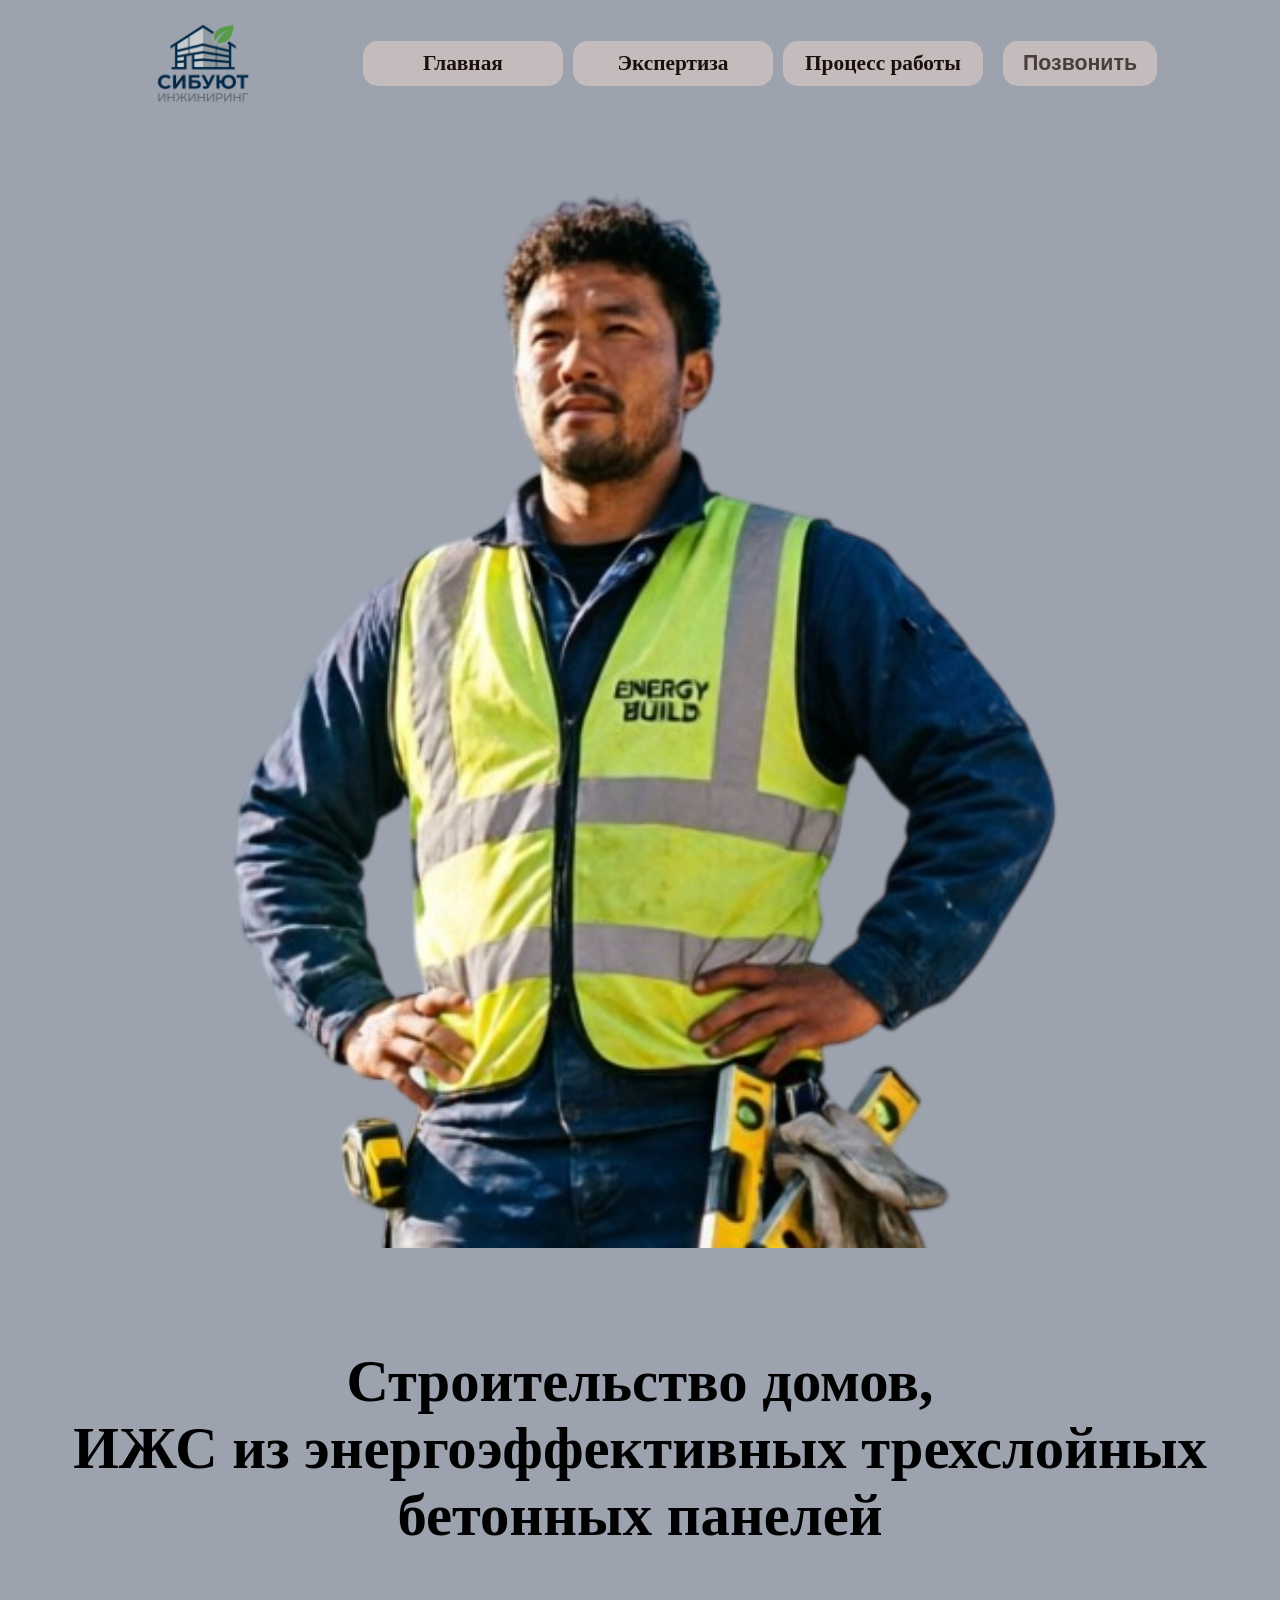
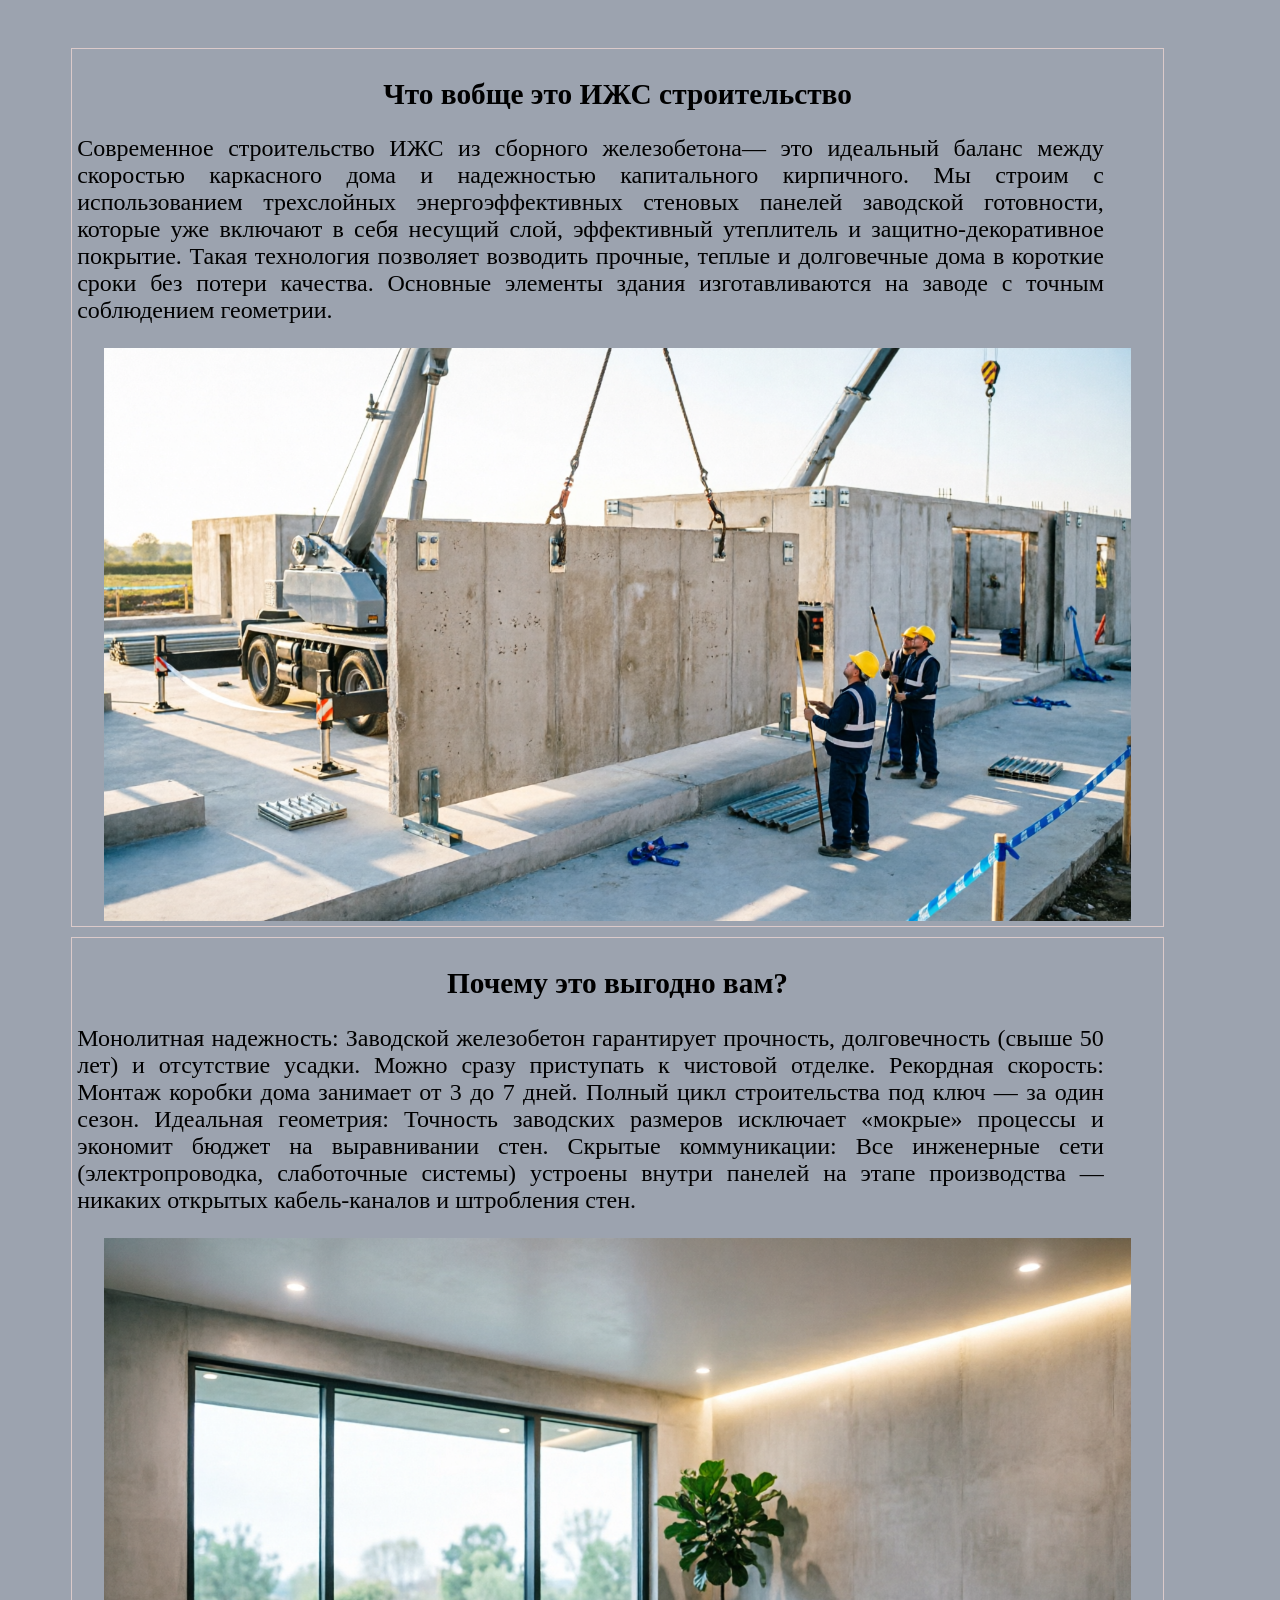
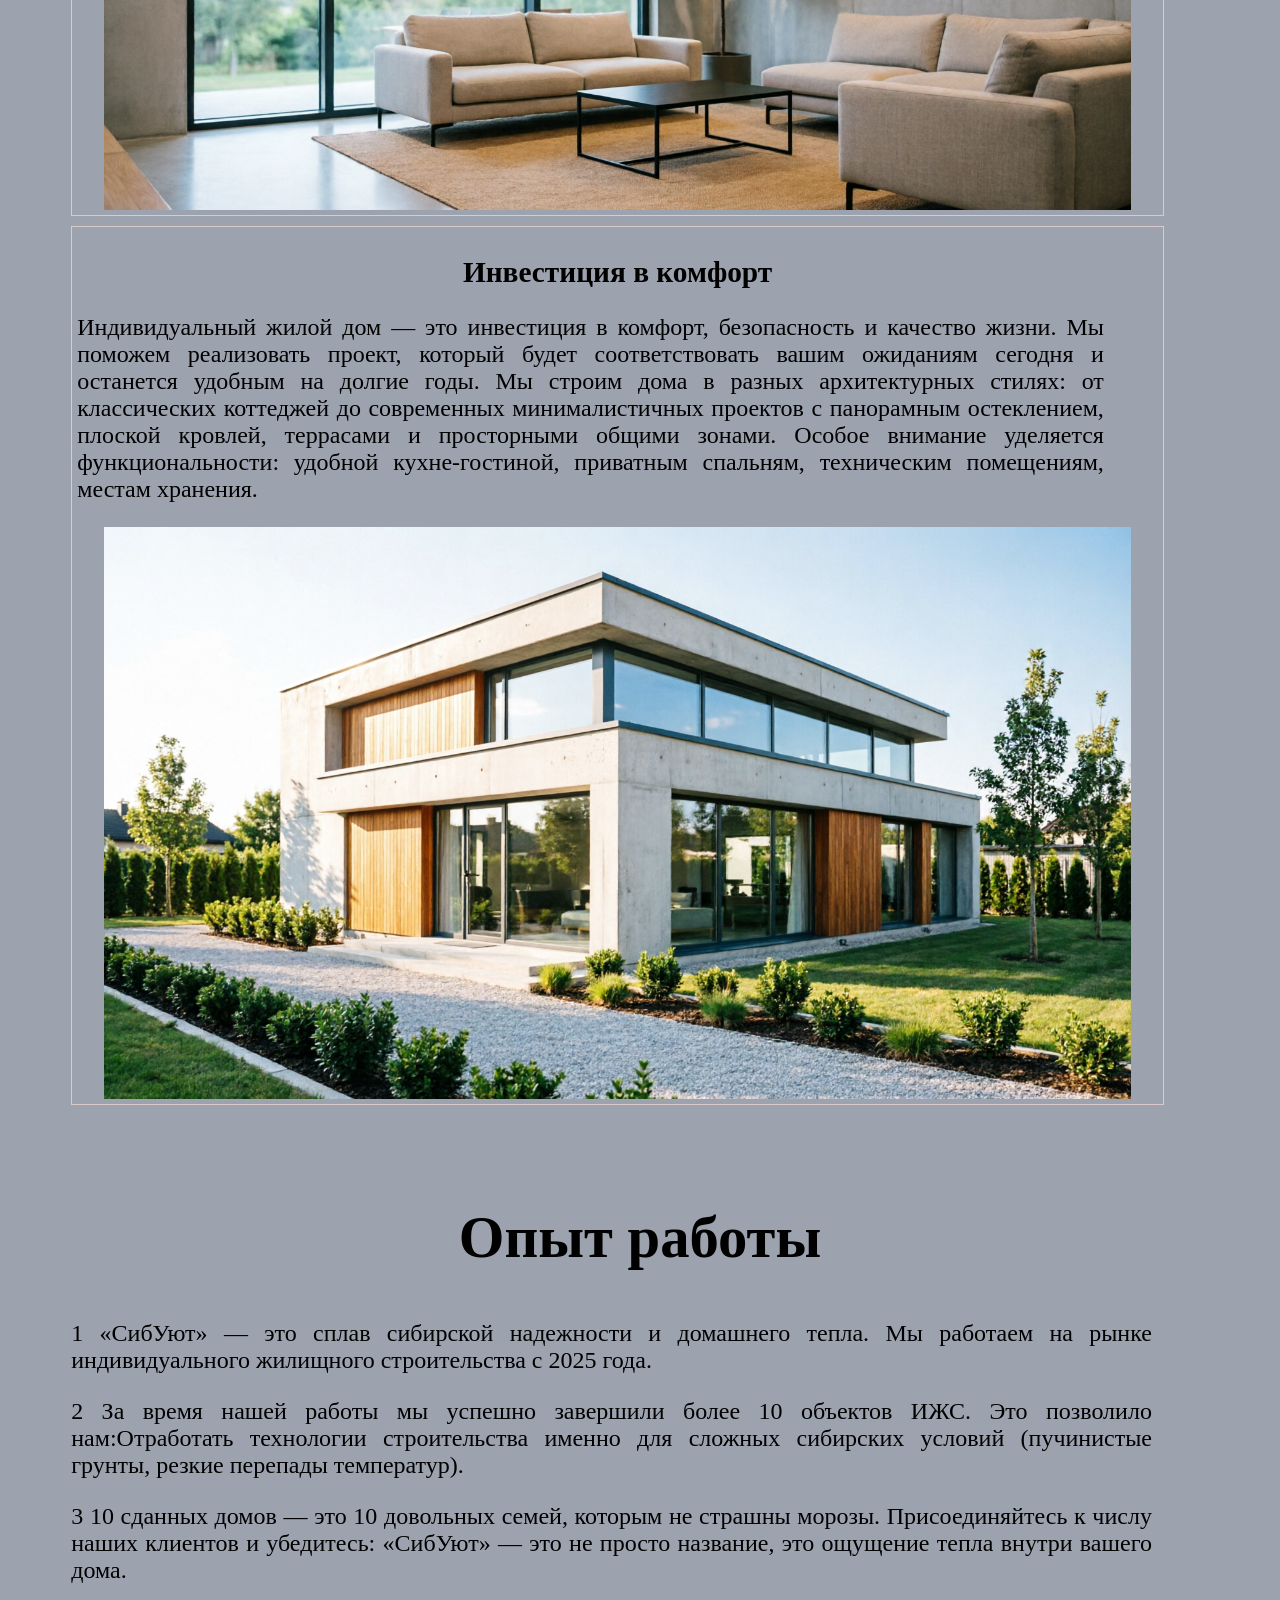
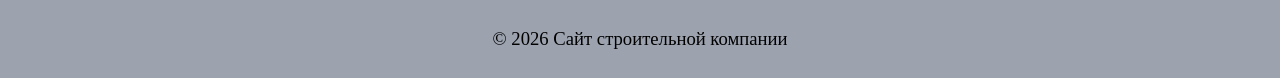
<file: index.html>
<!DOCTYPE html>
<html lang="ru">
<head>
    <meta charset="UTF-8">
    <meta name="viewport" content="width=device-width, initial-scale=1.0">
    <title>СибУют</title>
    <link rel="stylesheet" href="./css/style.css">
</head>
<body>
    <main>
              
        <header>
            <nav>
                <img class="logo" src="./img/logo.png" alt="">
                <ul >
                    <li ><a href="index.html">Главная</a></li>
                    <li><a href="index2.html">Экспертиза</a></li>
                    <li><a href="index3.html">Процесс работы</a></li>
                </ul>
                <button class="call" onclick="openPopup()">Позвонить</button>
            </nav>    
        </header>

        <div class="container">
            <section>
                <div class="wraper">
                    <img class="man" src="./img/man.png" alt="">
                    <h1 class="title">
                        Строительство домов, <br>ИЖС из энергоэффективных  трехслойных бетонных панелей
                    </h1>
                </div>           
            </section>

            <section>
                <div class="cards">
                    <div class="card">
                        <h2 class="sub-title">Что вобще это ИЖС строительство</h2>
                        <p class="description">Современное строительство ИЖС из сборного железобетона— это идеальный баланс между скоростью каркасного дома и надежностью капитального кирпичного. Мы строим с использованием трехслойных энергоэффективных стеновых панелей заводской готовности, которые уже включают в себя несущий слой, эффективный утеплитель и защитно-декоративное покрытие.
                        Такая технология позволяет возводить прочные, теплые и долговечные дома в короткие сроки без потери качества.
                        Основные элементы здания изготавливаются на заводе с точным соблюдением геометрии.
                        </p>
                        <img class="picture" src="./img/left.png" alt="">
                    </div>
                    <div class="card">
                        <h2 class="sub-title">Почему это выгодно вам?</h2>
                        <p class="description">Монолитная надежность: Заводской железобетон гарантирует прочность, долговечность (свыше 50 лет) и отсутствие усадки. Можно сразу приступать к чистовой отделке.
                        Рекордная скорость: Монтаж коробки дома занимает от 3 до 7 дней. Полный цикл строительства под ключ — за один сезон.
                        Идеальная геометрия: Точность заводских размеров исключает «мокрые» процессы и экономит бюджет на выравнивании стен.
                        Скрытые коммуникации: Все инженерные сети (электропроводка, слаботочные системы) устроены внутри панелей на этапе производства — никаких открытых кабель-каналов и штробления стен.</p>
                        <img class="picture" src="./img/center.png" alt="">
                        
                    </div>
                    <div class="card">
                        <h2 class="sub-title">Инвестиция в комфорт</h2>
                        

                        <p class="description">
                        Индивидуальный жилой дом — это инвестиция в комфорт, безопасность и качество жизни. Мы поможем реализовать проект, который будет соответствовать вашим ожиданиям сегодня и останется удобным на долгие годы.
                        Мы строим дома в разных архитектурных стилях: от классических коттеджей до современных минималистичных проектов с панорамным остеклением, плоской кровлей, террасами и просторными общими зонами.
                        Особое внимание уделяется функциональности: удобной кухне-гостиной, приватным спальням, техническим помещениям, местам хранения. </p>
                        <img class="picture" src="./img/right.png" alt="">
                    </div>
                </div>
            </section>

            <section>
               <h2 class="title">Опыт работы</h2>

                    <p class="description"> 1 «СибУют» — это сплав сибирской надежности и домашнего тепла. Мы работаем на рынке индивидуального жилищного строительства с 2025 года.</p>

                    <p class="description"> 2 За время нашей работы мы успешно завершили более 10 объектов ИЖС. Это позволило нам:Отработать технологии строительства именно для сложных сибирских условий (пучинистые грунты, резкие перепады температур).</p>

                    <p class="description">3 10 сданных домов — это 10 довольных семей, которым не страшны морозы. Присоединяйтесь к числу наших клиентов и убедитесь: «СибУют» — это не просто название, это ощущение тепла внутри вашего дома.</p>
            </section>
        
        </div>
        
        <footer>
            © 2026  Сайт строительной компании  
        </footer>

    </main>

    <!-- модальное окно -->
    <div class="modal" id="modal">
    <div class="modal-dialog">
        <button onclick="closePopup()">X</button>
        <span class="modal-title" >
          Оставьте заявку и получите расчет стоимость макета
          в течение 30 минут
        </span>
        <form action="#" class="hero-form">
          <input type="text" name="username" class="form hero-form__input" placeholder="Ваше имя">
          <input type="text" name="phone" class="form hero-form__input phone" placeholder="Контактный телефон">
          <input type="text" name="email" class="form hero-form__input" placeholder="Электронная почта">
          <button class="call-me"> Оставить заявку</button>
        </form>    
      </div>
  </div>

    <script>
        function closePopup() {
            var modal = document.querySelector('.modal');
            modal.style.display = 'none';
        }

        function openPopup() {
            var modal = document.querySelector('.modal');
            modal.style.display = 'block';
        }
    </script>

</body>
</html>
</file>
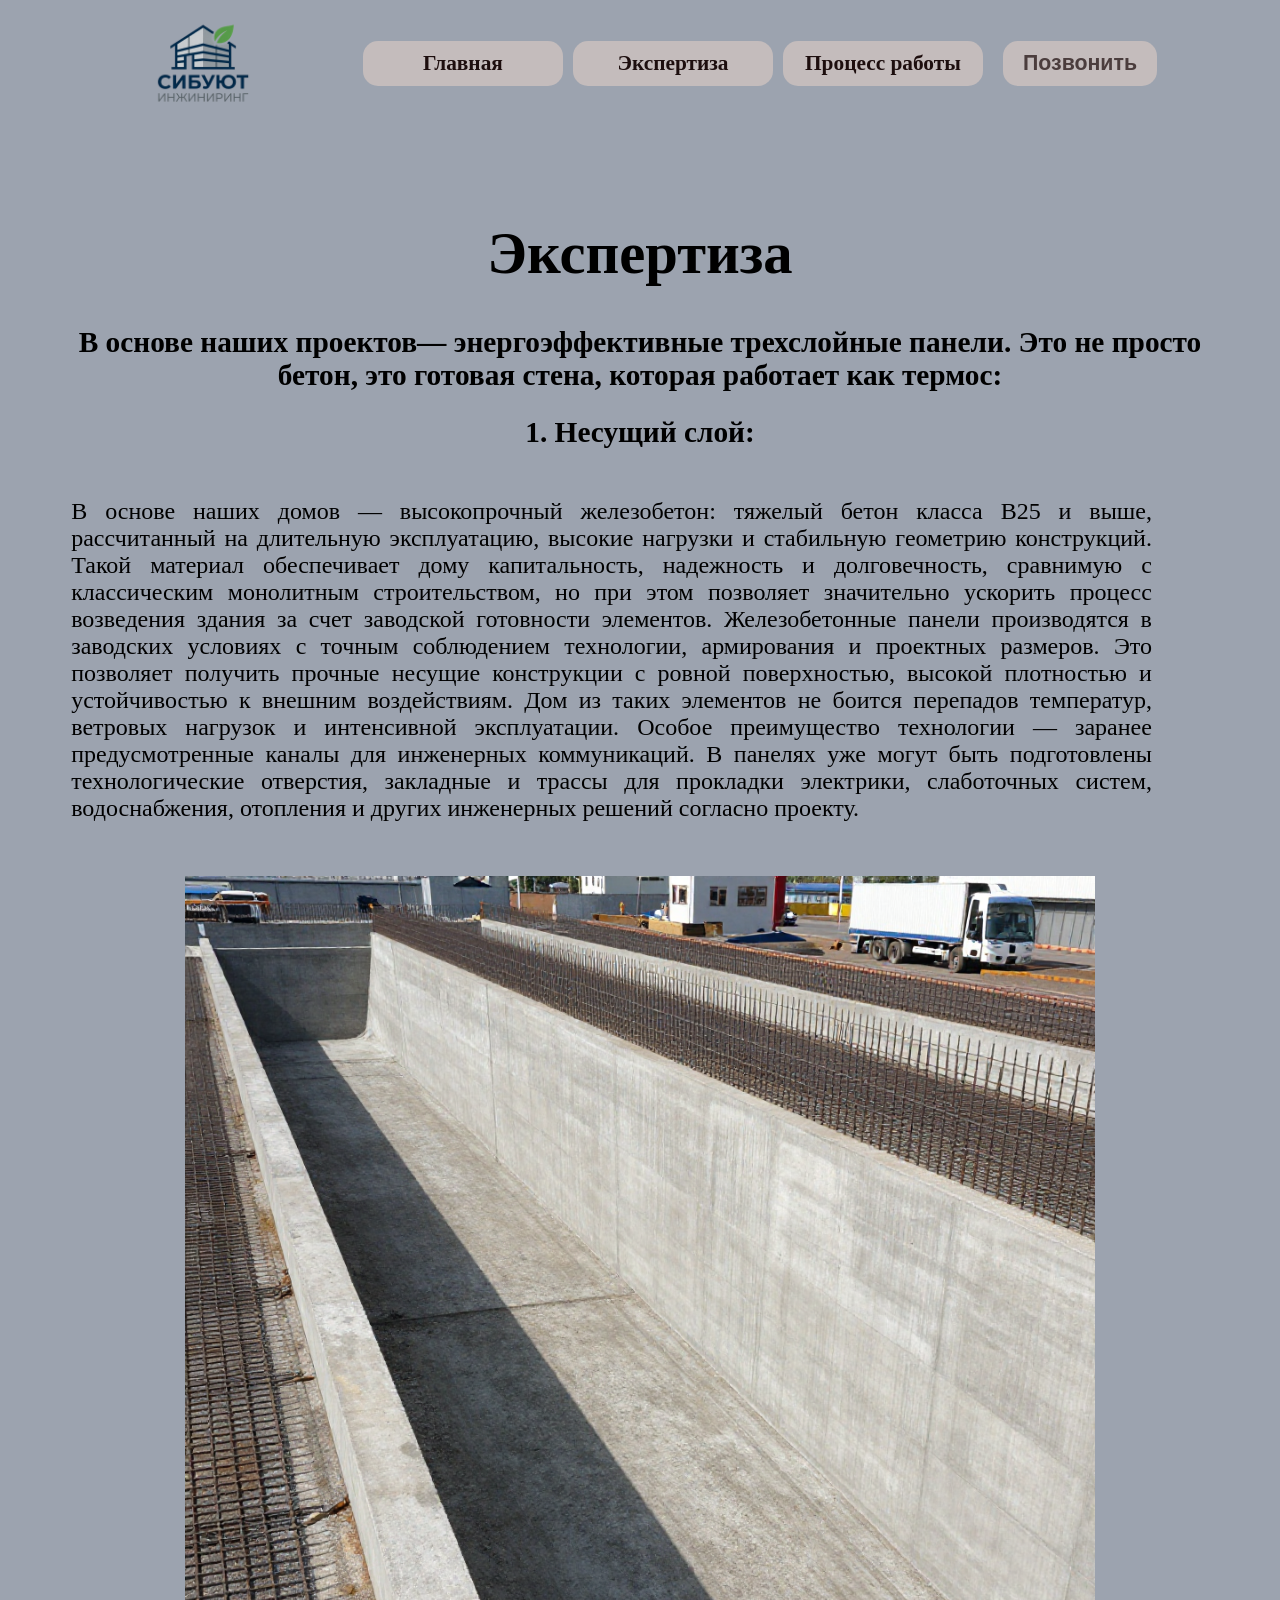
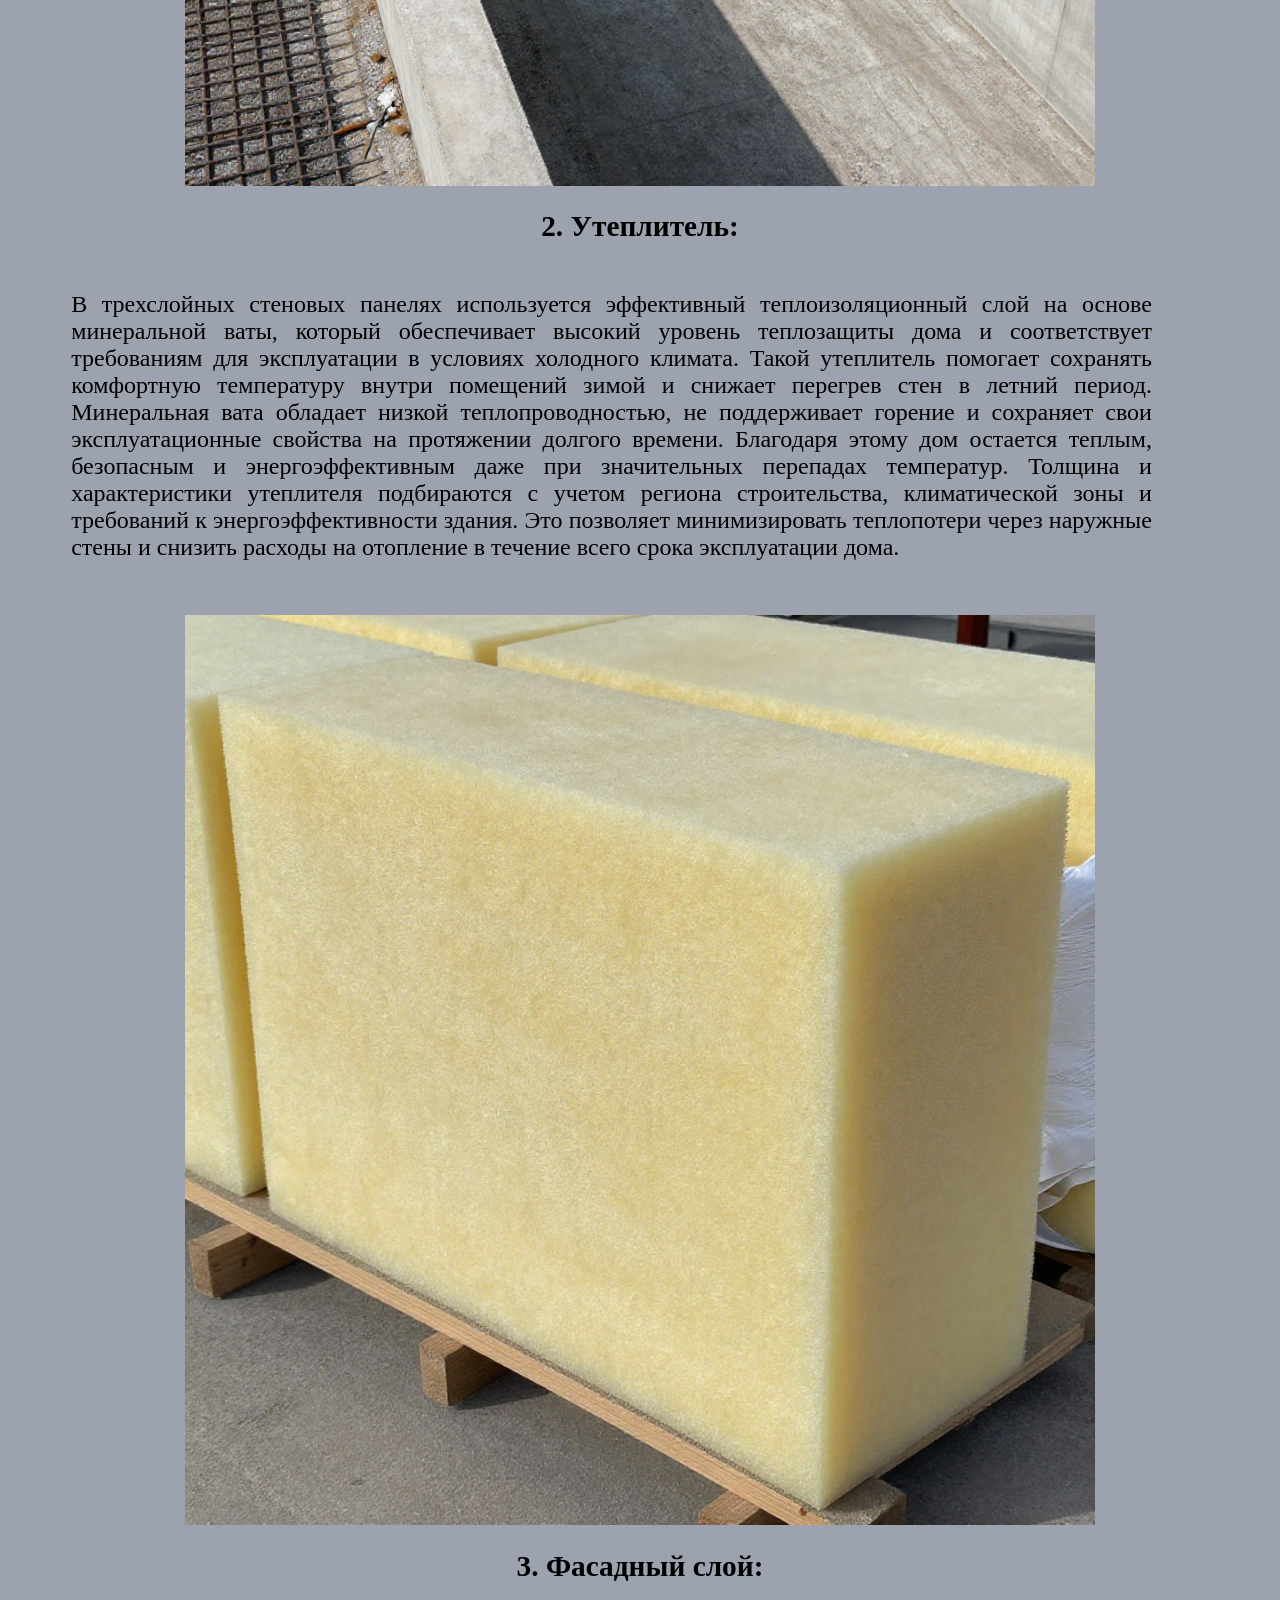
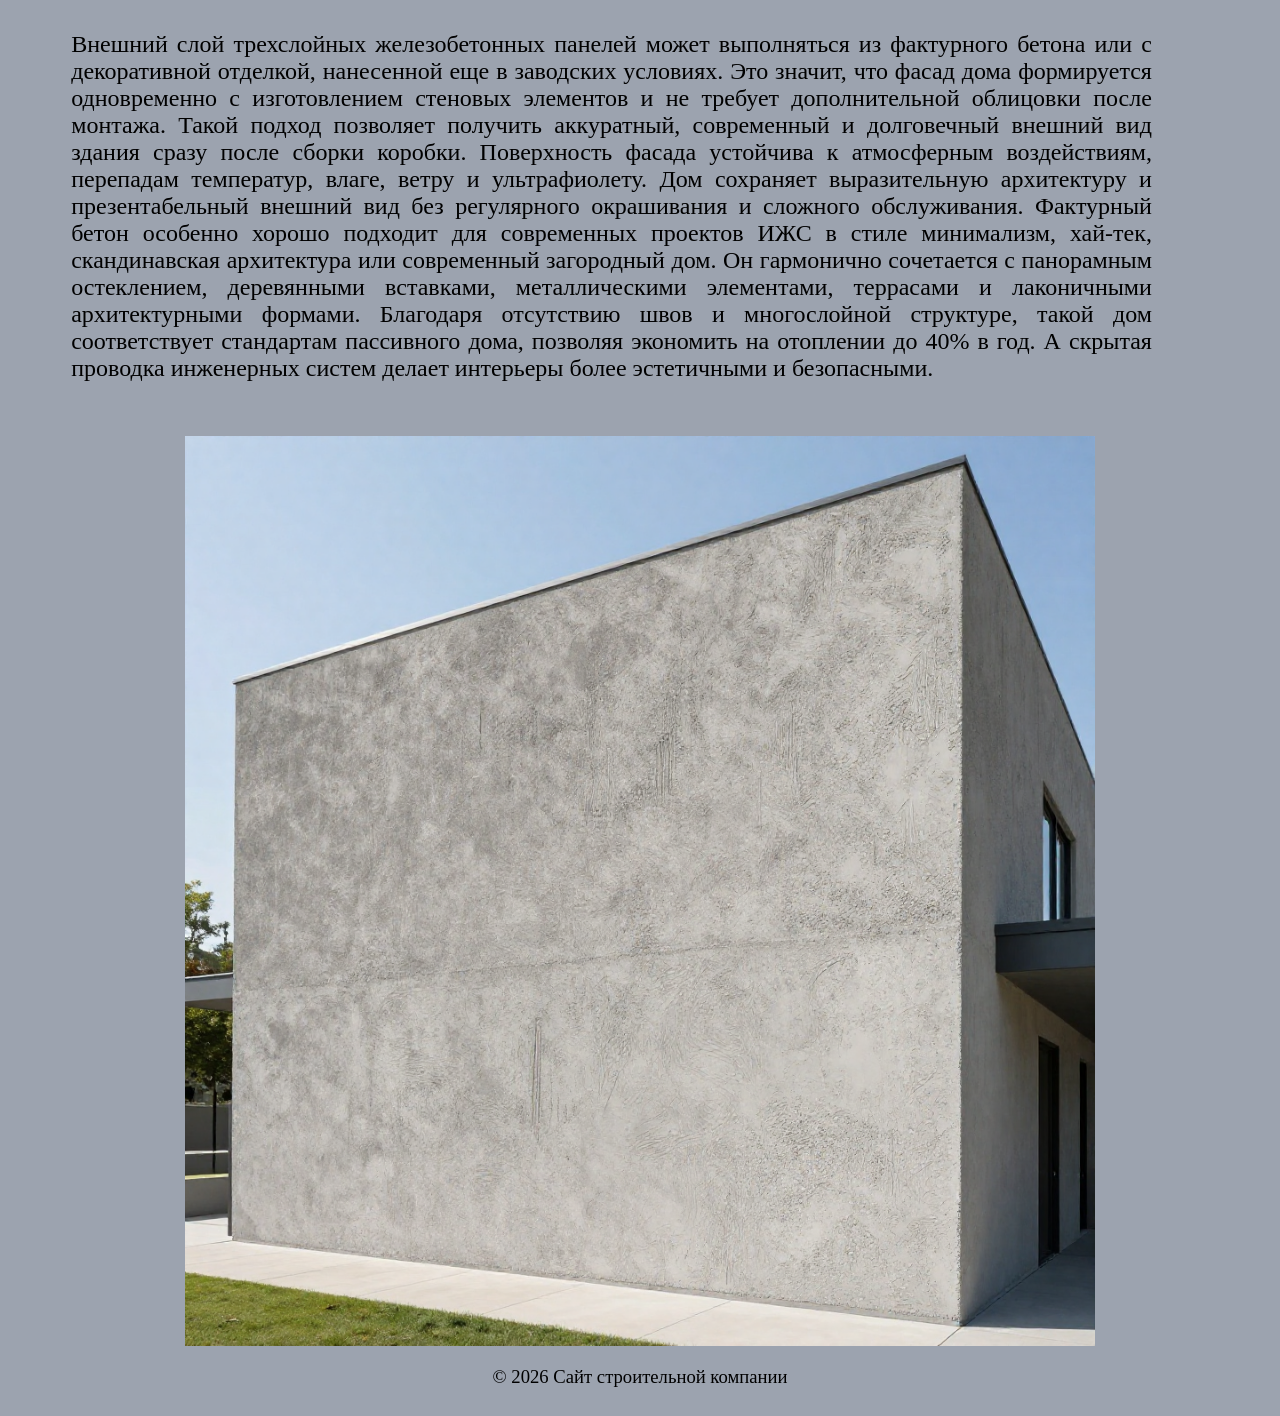
<file: index2.html>
<!DOCTYPE html>
<html lang="ru">
<head>
    <meta charset="UTF-8">
    <meta name="viewport" content="width=device-width, initial-scale=1.0">
    <title>СибУют</title>
    <link rel="stylesheet" href="./css/style.css">
</head>
<body>
    <main>
        <header>
            <nav>
                <img class="logo" src="./img/logo.png" alt="">
                <ul >
                    <li ><a href="index.html">Главная</a></li>
                    <li><a href="index2.html">Экспертиза</a></li>
                    <li><a href="index3.html">Процесс работы</a></li>
                </ul>
                <button class="call" onclick="openPopup()">Позвонить</button>
            </nav>
            
        </header>
        
        <div class="container">
            <h1 class="title">Экспертиза</h1>

            <h2 class="sub-title">В основе наших проектов— энергоэффективные трехслойные панели. Это не просто бетон, это готовая стена, которая работает как термос:</h2>

            
            <h2 class="sub-title">1. Несущий слой:</h2>
            <div class="card-2">
                    <p class="description">В основе наших домов — высокопрочный железобетон: тяжелый бетон класса В25 и выше, рассчитанный на длительную эксплуатацию, высокие нагрузки и стабильную геометрию конструкций. Такой материал обеспечивает дому капитальность, надежность и долговечность, сравнимую с классическим монолитным строительством, но при этом позволяет значительно ускорить процесс возведения здания за счет заводской готовности элементов.
                    Железобетонные панели производятся в заводских условиях с точным соблюдением технологии, армирования и проектных размеров. Это позволяет получить прочные несущие конструкции с ровной поверхностью, высокой плотностью и устойчивостью к внешним воздействиям. Дом из таких элементов не боится перепадов температур, ветровых нагрузок и интенсивной эксплуатации.
                    Особое преимущество технологии — заранее предусмотренные каналы для инженерных коммуникаций. В панелях уже могут быть подготовлены технологические отверстия, закладные и трассы для прокладки электрики, слаботочных систем, водоснабжения, отопления и других инженерных решений согласно проекту.</p>

                    <img class="pic-2" src="./img/nec sloy.png" alt="">
            </div>

            <h2 class="sub-title">2. Утеплитель:</h2>
            <div class="card-2">
                    <p class="description">В трехслойных стеновых панелях используется эффективный теплоизоляционный слой на основе минеральной ваты, который обеспечивает высокий уровень теплозащиты дома и соответствует требованиям для эксплуатации в условиях холодного климата. Такой утеплитель помогает сохранять комфортную температуру внутри помещений зимой и снижает перегрев стен в летний период.
                    Минеральная вата обладает низкой теплопроводностью, не поддерживает горение и сохраняет свои эксплуатационные свойства на протяжении долгого времени. Благодаря этому дом остается теплым, безопасным и энергоэффективным даже при значительных перепадах температур.
                    Толщина и характеристики утеплителя подбираются с учетом региона строительства, климатической зоны и требований к энергоэффективности здания. Это позволяет минимизировать теплопотери через наружные стены и снизить расходы на отопление в течение всего срока эксплуатации дома.</p>
                    
                    <img class="pic-2" src="./img/ytip sloy.png" alt="">
            </div>

            <h2 class="sub-title">3. Фасадный слой:</h2>
            <div class="card-2">
                    <p class="description">Внешний слой трехслойных железобетонных панелей может выполняться из фактурного бетона или с декоративной отделкой, нанесенной еще в заводских условиях. Это значит, что фасад дома формируется одновременно с изготовлением стеновых элементов и не требует дополнительной облицовки после монтажа.
                    Такой подход позволяет получить аккуратный, современный и долговечный внешний вид здания сразу после сборки коробки. Поверхность фасада устойчива к атмосферным воздействиям, перепадам температур, влаге, ветру и ультрафиолету. Дом сохраняет выразительную архитектуру и презентабельный внешний вид без регулярного окрашивания и сложного обслуживания.
                    Фактурный бетон особенно хорошо подходит для современных проектов ИЖС в стиле минимализм, хай-тек, скандинавская архитектура или современный загородный дом. Он гармонично сочетается с панорамным остеклением, деревянными вставками, металлическими элементами, террасами и лаконичными архитектурными формами.
                    Благодаря отсутствию швов и многослойной структуре, такой дом соответствует стандартам пассивного дома, позволяя экономить на отоплении до 40% в год. А скрытая проводка инженерных систем делает интерьеры более эстетичными и безопасными.</p>
                    
                    <img class="pic-2" src="./img/fasad sloy.png" alt="">
            </div>
            
            

        </div>
        <footer>
             © 2026  Сайт строительной компании 
        </footer>
    </main>

     <!-- модальное окно -->
    <div class="modal" id="modal">
        <div class="modal-dialog">
            <button onclick="closePopup()">X</button>
            <span class="modal-title" >
            Оставьте заявку и получите расчет стоимость макета
            в течение 30 минут
            </span>
            <form action="#" class="hero-form">
                <input type="text" name="username" class="form hero-form__input" placeholder="Ваше имя">
                <input type="text" name="phone" class="form hero-form__input phone" placeholder="Контактный телефон">
                <input type="text" name="email" class="form hero-form__input" placeholder="Электронная почта">
                <button class="call-me"> Оставить заявку</button>
            </form>    
      </div>
  </div>

    <script>
        function closePopup() {
            var modal = document.querySelector('.modal');
            modal.style.display = 'none';
        }

        function openPopup() {
            var modal = document.querySelector('.modal');
            modal.style.display = 'block';
        }
    </script>

</body>
</html>
</file>
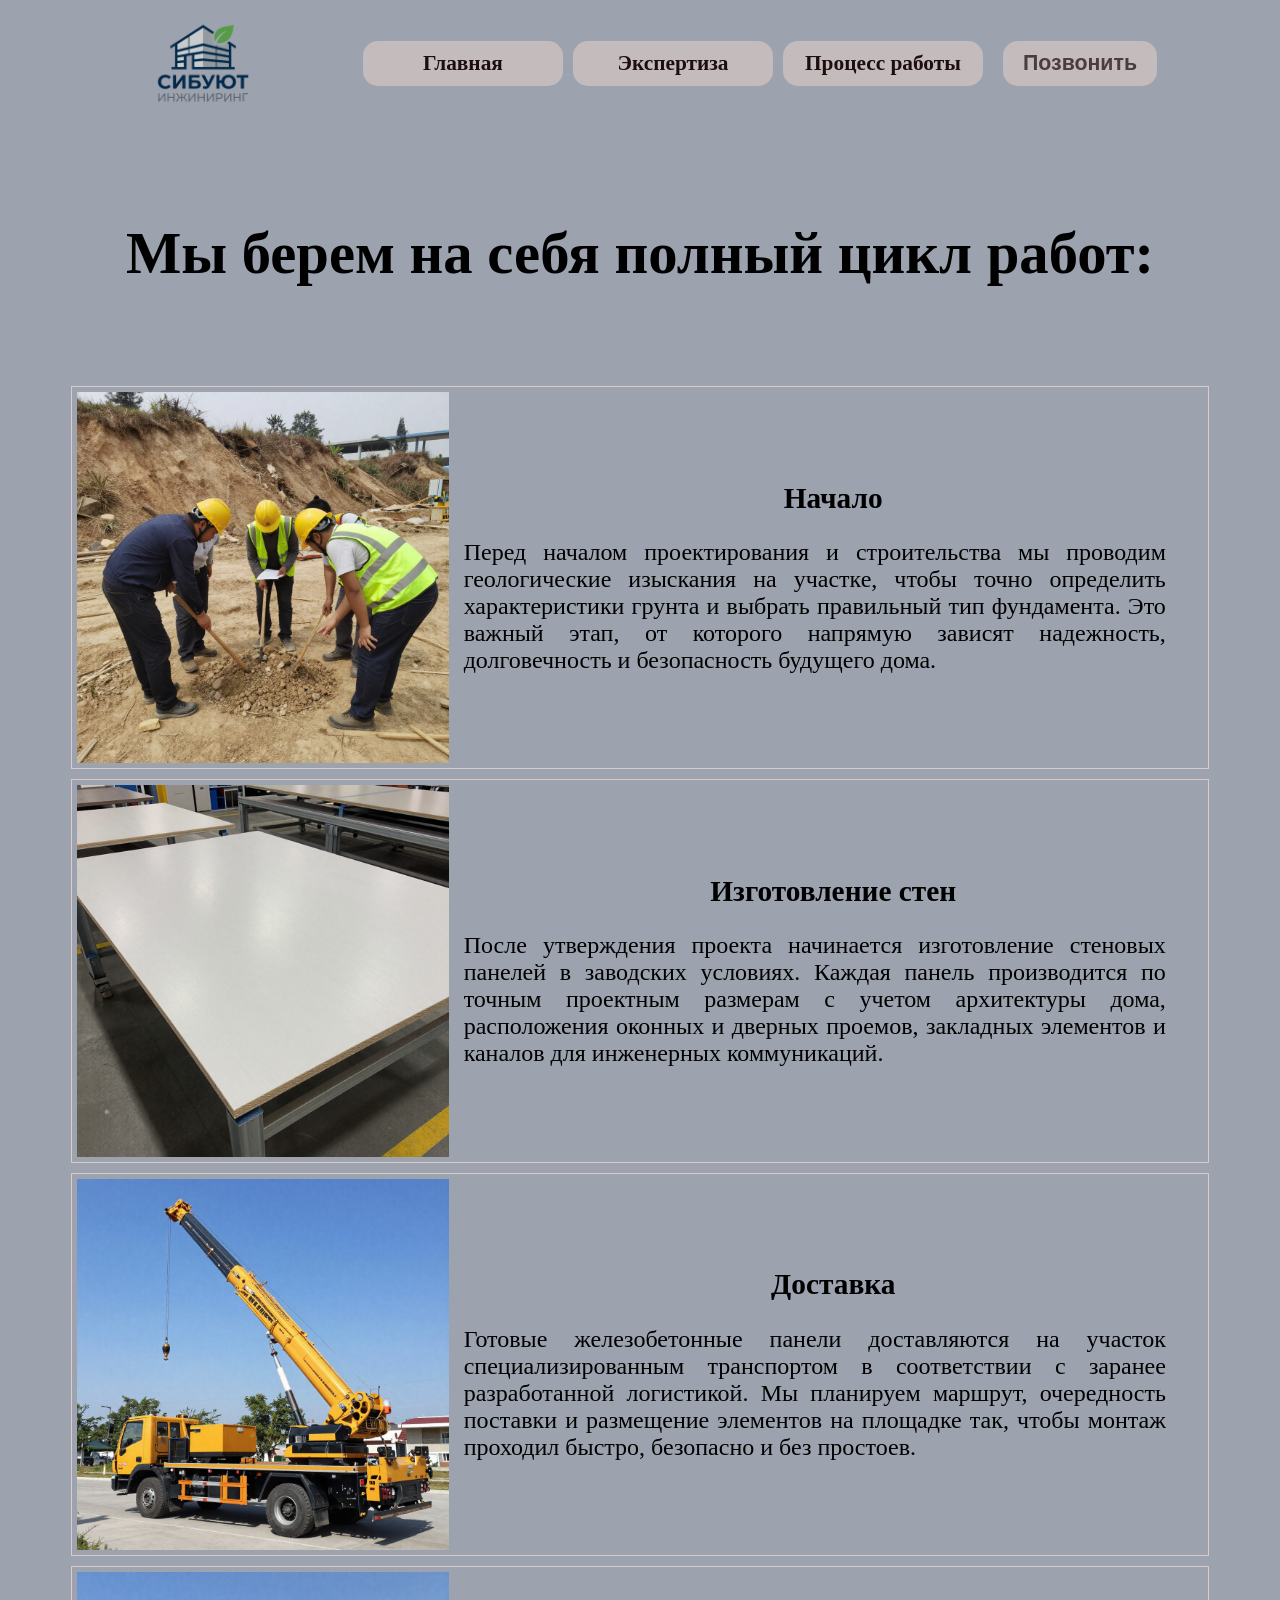
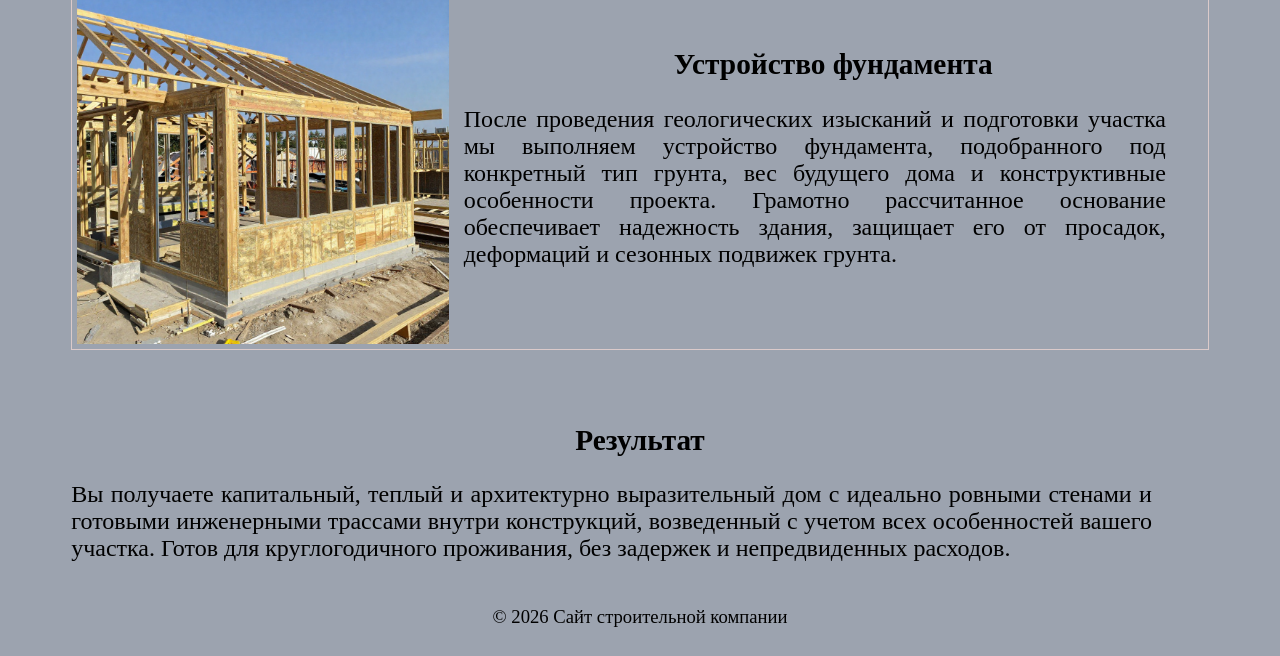
<file: index3.html>
<!DOCTYPE html>
<html lang="ru">
<head>
    <meta charset="UTF-8">
    <meta name="viewport" content="width=device-width, initial-scale=1.0">
    <link rel="stylesheet" href="./css/style.css">
    <title>СибУют</title>
</head>
<body>
<main>
        <header>
            <nav>
                <img class="logo" src="./img/logo.png" alt="">
                <ul >
                    <li ><a href="index.html">Главная</a></li>
                    <li><a href="index2.html">Экспертиза</a></li>
                    <li><a href="index3.html">Процесс работы</a></li>
                </ul>
                <button class="call" onclick="openPopup()">Позвонить</button>
            </nav>
            
        </header>
        <div class="container">
            <h1 class="title">Мы берем на себя полный цикл работ:</h1>

            <section>
                <div class="card-3">
                    <img class="pic-3" src="./img/geolog is.png" alt="">
                    <div class="text">
                        <h2 class="sub-title">Начало</h2>
                        
                        <p class="description">Перед началом проектирования и строительства мы проводим геологические изыскания на участке, чтобы точно определить характеристики грунта и выбрать правильный тип фундамента. Это важный этап, от которого напрямую зависят надежность, долговечность и безопасность будущего дома.</p>
                    </div>
                
                </div>


                <div class="card-3">
                    <img class="pic-3" src="./img/plit.png" alt="">
                    <div class="text">
                        <h2 class="sub-title">Изготовление стен</h2>
                        
                        <p class="description">После утверждения проекта начинается изготовление стеновых панелей в заводских условиях. Каждая панель производится по точным проектным размерам с учетом архитектуры дома, расположения оконных и дверных проемов, закладных элементов и каналов для инженерных коммуникаций.</p>
                    </div>
                    
                </div>


                <div class="card-3">
                    <img class="pic-3" src="./img/dostawka.png" alt="">
                    <div class="text">
                        <h2 class="sub-title">Доставка</h2>
                        
                        <p class="description">Готовые железобетонные панели доставляются на участок специализированным транспортом в соответствии с заранее разработанной логистикой. Мы планируем маршрут, очередность поставки и размещение элементов на площадке так, чтобы монтаж проходил быстро, безопасно и без простоев.</p>
                    </div>
                    
                </div>


                <div class="card-3">
                    <img class="pic-3" src="./img/ystr fund.png" alt="">
                    <div class="text">
                        <h2 class="sub-title">Устройство фундамента</h2>
                        
                        <p class="description">После проведения геологических изысканий и подготовки участка мы выполняем устройство фундамента, подобранного под конкретный тип грунта, вес будущего дома и конструктивные особенности проекта. Грамотно рассчитанное основание обеспечивает надежность здания, защищает его от просадок, деформаций и сезонных подвижек грунта.</p>
                    </div>
                    
                </div>
            </section>


            <section>
                <h2 class="sub-title">Результат</h2> 
                <p class="description">Вы получаете капитальный, теплый и архитектурно выразительный дом с идеально ровными стенами и готовыми инженерными трассами внутри конструкций, возведенный с учетом всех особенностей вашего участка. Готов для круглогодичного проживания, без задержек и непредвиденных расходов.</p>
            </section>
            
               
        </div>
    
    
    
    

<footer>
     © 2026  Сайт строительной компании 
</footer>
    </main>

     <!-- модальное окно -->
    <div class="modal" id="modal">
        <div class="modal-dialog">
            <button onclick="closePopup()">X</button>
            <span class="modal-title" >
            Оставьте заявку и получите расчет стоимость макета
            в течение 30 минут
            </span>
            <form action="#" class="hero-form">
            <input type="text" name="username" class="form hero-form__input" placeholder="Ваше имя">
            <input type="text" name="phone" class="form hero-form__input phone" placeholder="Контактный телефон">
            <input type="text" name="email" class="form hero-form__input" placeholder="Электронная почта">
            <button class="call-me"> Оставить заявку</button>
            </form>    
        </div>
  </div>

    <script>
        function closePopup() {
            var modal = document.querySelector('.modal');
            modal.style.display = 'none';
        }

        function openPopup() {
            var modal = document.querySelector('.modal');
            modal.style.display = 'block';
        }
    </script>

</body>
</html>
</file>
<file: css/style.css>
body{
    background-color: #9CA3AF;
}

/* nav{
    display: flex;
    justify-content:space-between;
    align-items: center;
    gap: 20px;
    
} */

.logo{
    width: 200px;
  
}

ul{
    display: flex;
    justify-content: center;
    align-items: center;
    gap: 10px;;
   
}

li {
    list-style-type: none;
    padding: 10px;
    background: #c4bcbc;
    border-radius: 15px;
    width: 180px;
    height: 25px;
    text-align: center;
    font-weight: 900;
    font-size: 16pt;
    
}
li:hover { 
    background-color: #ebbaba;
}

a{
    text-decoration: none;
    color: rgb(29, 14, 14);
}
a:active{
    color: red;
}


.call{
    
    border-radius: 15px;
    background: #c4bcbc;
    border: solid 0px;
    margin-right: 20px;
    font-weight: 900;
    font-size: 16pt;
    padding: 10px 20px;
    color: rgb(75, 61, 61);
}
.call:hover{
     background-color: #ebbaba;
}
.call:active{
    color: red;
}



.container{
    width: 90%;
    margin: auto;
}

h1{
    margin-top: 100px;
}

.title{
    font-size: 44pt;
    text-align: center;
}

section{
    padding-top: 50px;
}


.sub-title {
    font-size: 22pt;
    text-align: center;
}

.description{
    width: 95%;
    text-align: justify;
    font-size: 18pt;
}

.picture{
    display: block;
    width: 95%;
    margin: auto;
}

.pic-2{
    display: block;
    width: 500px;
    margin: auto;
}

footer {
    font-size: 14pt;
    text-align: center;
    padding: 20px;
}

.card-2{
    display: flex;
    align-items: center;
    gap: 30px;
}

.card-3{
    margin-top: 10px;
    display: flex;
    align-items: center;
    gap: 15px;
     border: solid 1px rgb(219, 202, 202);
    padding: 5px;
}

.pic-3{
    width: 33%;
}

/* всплывающее окно */
.modal {
    display: none;
    position: absolute;
    top: 50%;
    left: 50%;
    transform: translate(-50%, -50%);
    width: 300px;
    height: 370px;
    background-color: #fff;
    border: 1px solid #000;
    opacity: 1;
    z-index: 9999;
}

.modal-title{
   color: #000000;
  display: block;
  width: 280px;
  text-align: center;
  margin-bottom: 28px;
  font-size: 18px;
  font-weight: 900;
}

.hero-form__input {
  display: block;
  margin-bottom: 5px;
  width: 260px;
  height: 50px;
  text-align: center;
  margin-left: 15px;
}


.call-me {
  margin-left: 15px;
  margin-top: 5px;
  height: 50px;
  width: 260px;
  background-color: #bdbab2;
}

.img-404 {
    width: 500px;
    display: block;
    margin: auto;
}

.title-404{
    font-size: 54pt;
    color: #d43f3f;
    text-align: center;
}

.sub_title-404{
    padding-top: 50px;;
    font-size: 24pt;
    color: #d43f3f;
    text-align: center;
}

.description-404{
    padding-top: 50px;;
    font-size: 24pt;
    color: #302c2c;
    text-align: center;
    margin-bottom: 200px;
}

.link-404{
    color: #0530ee;
}

.link-404:hover{
    color: #0be0e7;
}

@media (max-width: 430px) {
  /* телефон */ 
    body{
        margin: 0;
    }
    
    nav{
        display: flex;
        flex-wrap: wrap;
        justify-content:center;
        align-items: center;
        gap: 20px;
    }

    .call{
        display: none;
    }

    ul{
        display: flex;
        flex-wrap: wrap;
        justify-content: center;
        align-items: center;
        gap: 10px;;
   
    }

    .cards{
        display: flex;
        flex-wrap: wrap;
        gap: 10px;
    }

    .card{
        width: 95%;
        border: solid 1px rgb(219, 202, 202);
        padding: 5px;
    }

    .man{
        width: 80%;
        display: block;
        margin: auto;
    }

    .title{
        font-size: 24pt;
    }

    .sub-title{
        font-size: 18pt;
    }

    .description{
        font-size: 14pt;
    }

    .card-2{
        display: flex;
        flex-wrap: wrap;
        align-items: center;
        gap: 30px;
    }
    .pic-2{
        display: block;
        width: 80%;
        margin: auto;
    }

    .card-3{
        display: flex;
        flex-wrap: wrap;
        flex-wrap: wrap;
        align-items: center;
        gap: 30px;
    }
    .pic-3{
        display: block;
        width: 80%;
        margin: auto;
    }

}

@media (min-width: 431px) and (max-width: 1280px) {
  /* планшет */ 
   nav{
    display: flex;
    flex-wrap: wrap;
    justify-content:center;
    align-items: center;
    gap: 20px;
    /* border: solid 1px rgb(4, 0, 255); */
    }

    .wraper{
        /* display: flex; */
    }
    .man{
        width: 80%;
        display: block;
        margin: auto;
    }

    .cards{
        display: flex;
        flex-wrap: wrap;
        gap: 10px;
    }

    .card{
        width: 95%;
        border: solid 1px rgb(219, 202, 202);
        padding: 5px;
    }

    .card-2{
        display: flex;
        flex-wrap: wrap;
        align-items: center;
        gap: 30px;
    }
    .pic-2{
        display: block;
        width: 80%;
        margin: auto;
    }

}

@media (min-width: 1281px) {
  /* десктоп*/ 
   nav{
    display: flex;
    justify-content:space-between;
    align-items: center;
    gap: 20px;
    }

    .wraper{
    display: flex;
    }
    .man{
        width: 600px;
    }

    .cards{
    display: flex;
    gap: 10px;
    }

    .card{
        width: 33%;
        border: solid 1px rgb(219, 202, 202);
        padding: 5px;
    }

    
}
</file>
